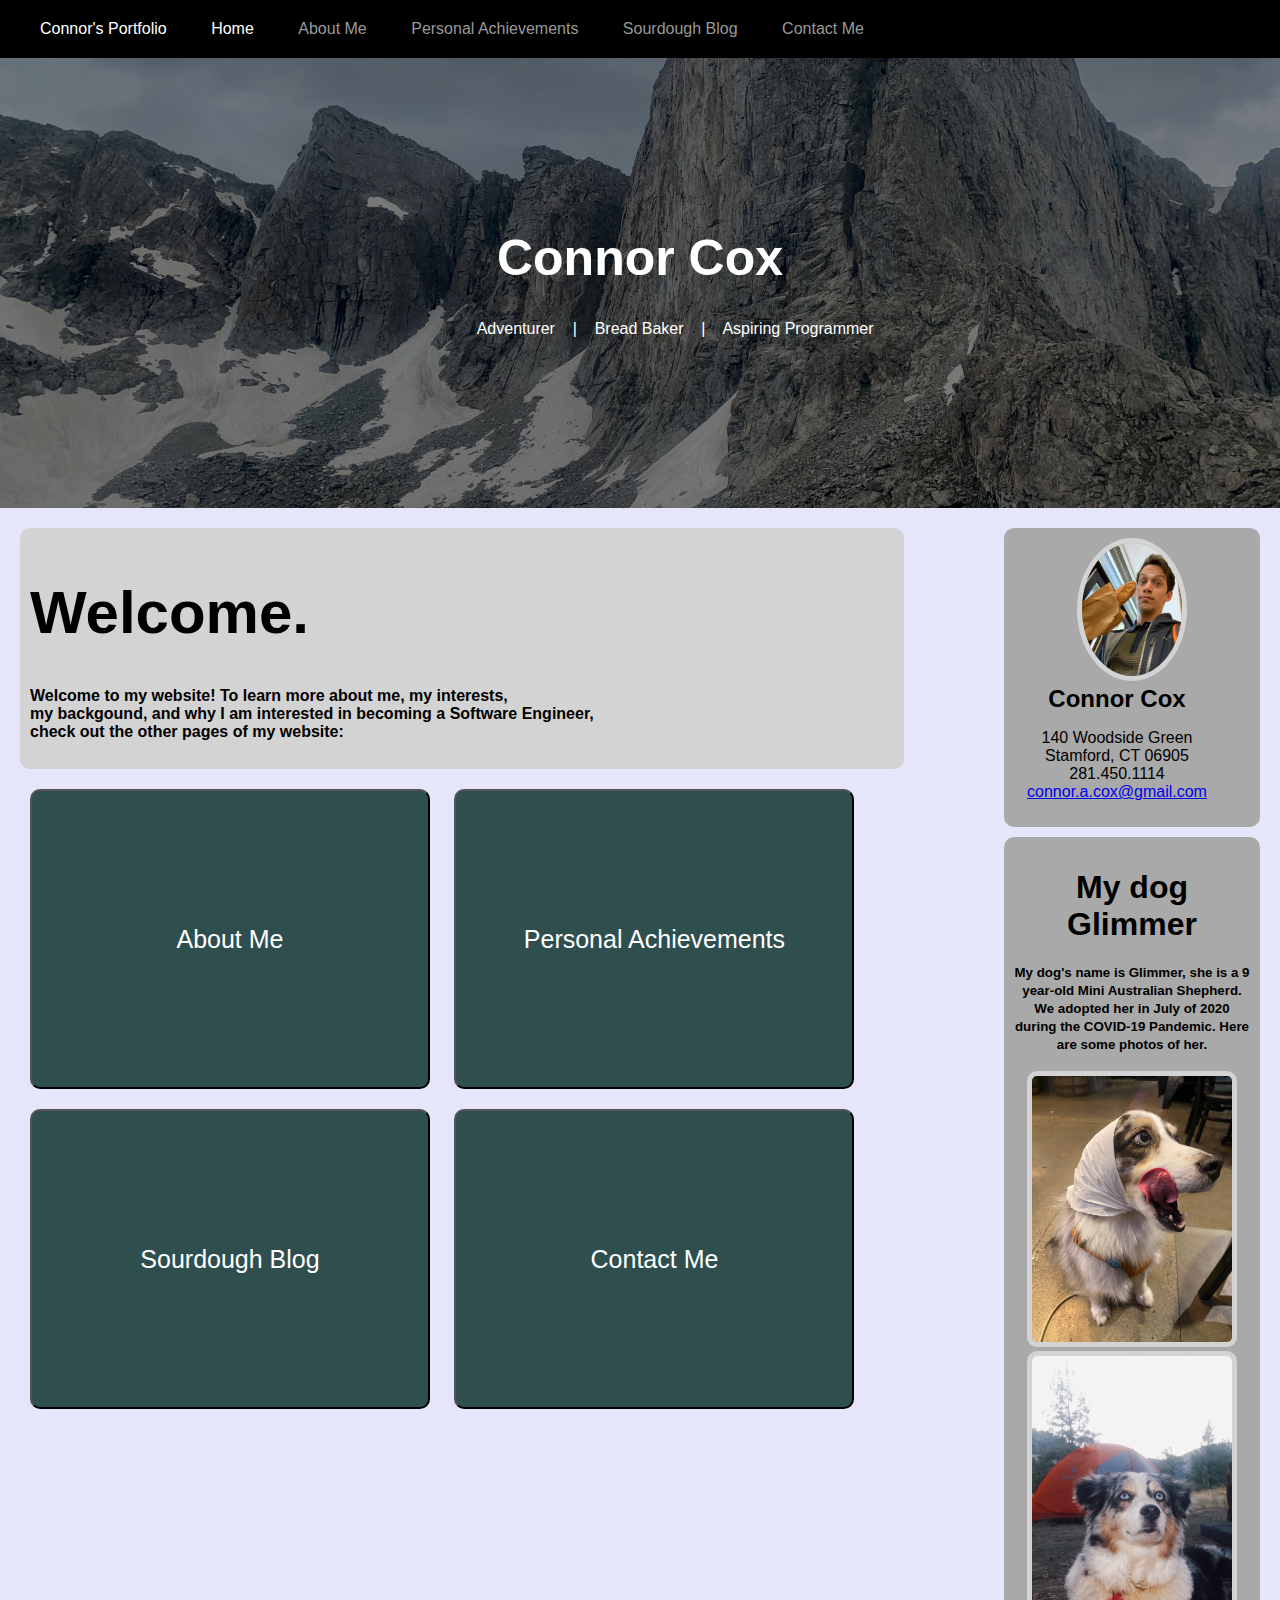
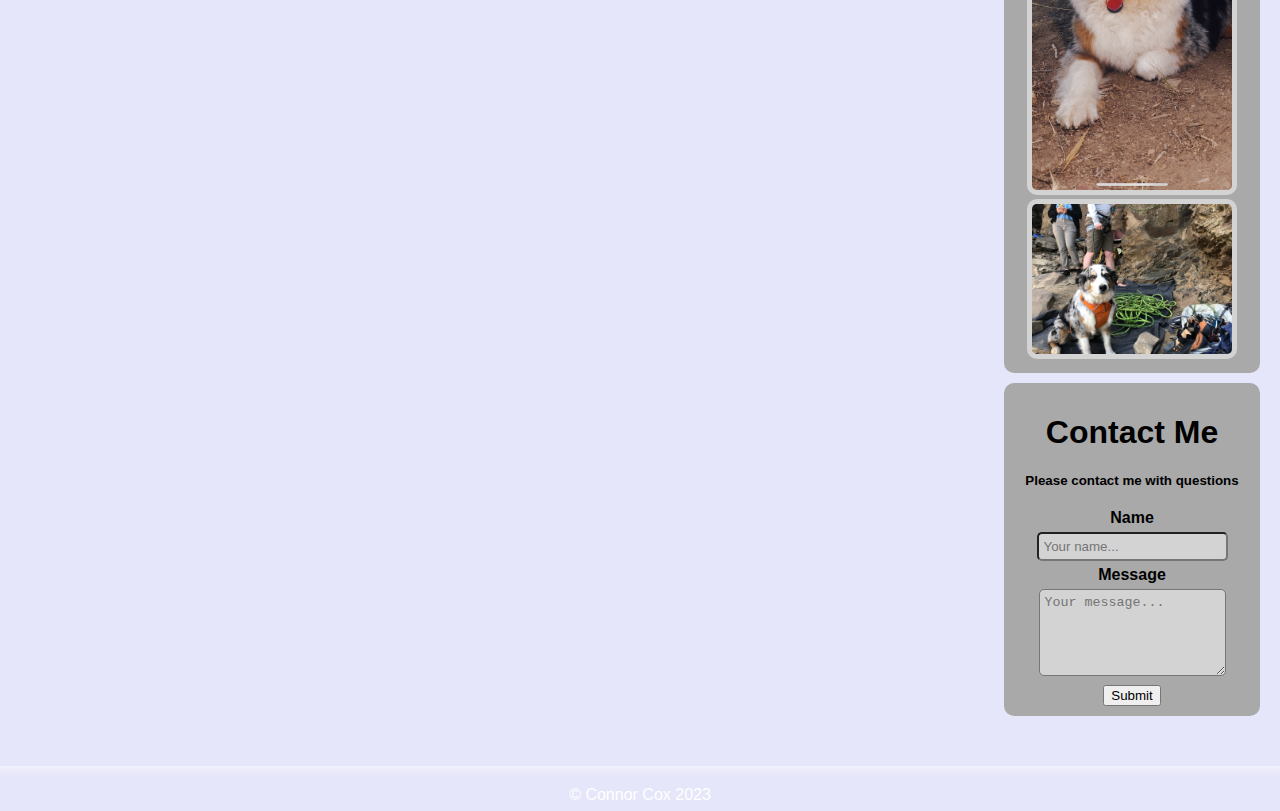
<file: index.html>
<!DOCTYPE html>
<html lang="en"> 
<head>
    <meta charset="UTF-8">
    <meta http-equiv="X-UA-Compatible" content="IE=edge">
    <meta name="viewport" content="width=device-width, initial-scale=1.0">
    <title>My Portfolio</title>
    <link rel="stylesheet" href="css/main.css">
</head>
<body>
    <nav>
        <ul>
            <li>Connor's Portfolio</li>
            <li><a href="index.html", style="color:white;">Home</a></li>
            <li><a href="about_me.html">About Me</a></li>
            <li><a href="personal_achievements.html">Personal Achievements</a></li>
            <li><a href="sourdough.html">Sourdough Blog</a></li>
            <li><a href="contact_me.html">Contact Me</a></li>
        </ul>
    </nav>
    <div class="hero-image">
        <div class="hero-text">
            <h1 style="font-size:50px;">Connor Cox</h1>
            <pre style="font-family:Arial, Helvetica, sans-serif;">
                Adventurer    |    Bread Baker    |    Aspiring Programmer
            </pre>
        </div>
    </div>
    <main>
        <div id="main">
            <article class="main-articles">
                <h1 style="font-size:60px;">Welcome.</h1>
                <strong>Welcome to my website! To learn more about me, my interests, <br>
                    my backgound, and why I am interested in becoming a Software Engineer,<br> 
                    check out the other pages of my website:</strong><br><br>
            </article>
            <article class="main_page_nav">
                <button onclick="document.location='about_me.html'">About Me</button>
                <button onclick="document.location='personal_achievements.html'">Personal Achievements</button><br>
                <button onclick="document.location='sourdough.html'">Sourdough Blog</button>
                <button onclick="document.location='contact_me.html'">Contact Me</button>
            </article>
        </div>
        <div id="side">
            <article class="side-articles" id="profile">
                <img id="profile-image" src="images/me.jpeg">
                <div id="profile-details">
                    <h2>Connor Cox</h2>
                    <ul>
                        <li>140 Woodside Green</li>
                        <li>Stamford, CT 06905</li>
                        <li>281.450.1114</li>
                        <li><a href="mailto:connor.a.cox@gmail.com">connor.a.cox@gmail.com</a></li>
                    </ul>
                </div>
            </article>
            <article class="side-articles">
                <h1>My dog Glimmer</h1>
                <strong><small>
                    My dog's name is Glimmer, she is a 9 year-old Mini Australian Shepherd.
                    We adopted her in July of 2020 during the COVID-19 Pandemic.
                    Here are some photos of her.
                </small></strong><br><br>
                <img id="glimmer-image" src="images/glimmer1.jpeg"><br>
                <img id="glimmer-image" src="images/glimmer2.jpeg"><br>
                <img id="glimmer-image" src="images/glimmer3.jpeg"><br>
            </article>
            <article class="side-articles">
                <h1>Contact Me</h1>
                <strong><small>Please contact me with questions</small></strong>
                <br>
                <form action="mailto:connor.a.cox@gmail.com" method="POST">
                    <label for="name"><strong>Name</strong></label>
                    <br>
                    <input type="text" id="name" placeholder="Your name...">
                    <br>
                    <label for="body"><strong>Message</strong></label>
                    <br>
                    <textarea id="body" placeholder="Your message..." rows="5"></textarea>
                    <br>
                    <button type="submit">Submit</button>
                </form>
            </article>
        </div>
    </main>
    <footer>
        <hr>
        <div>
            &copy Connor Cox 2023
        </div>
    </footer>
</body>
</html>
</file>
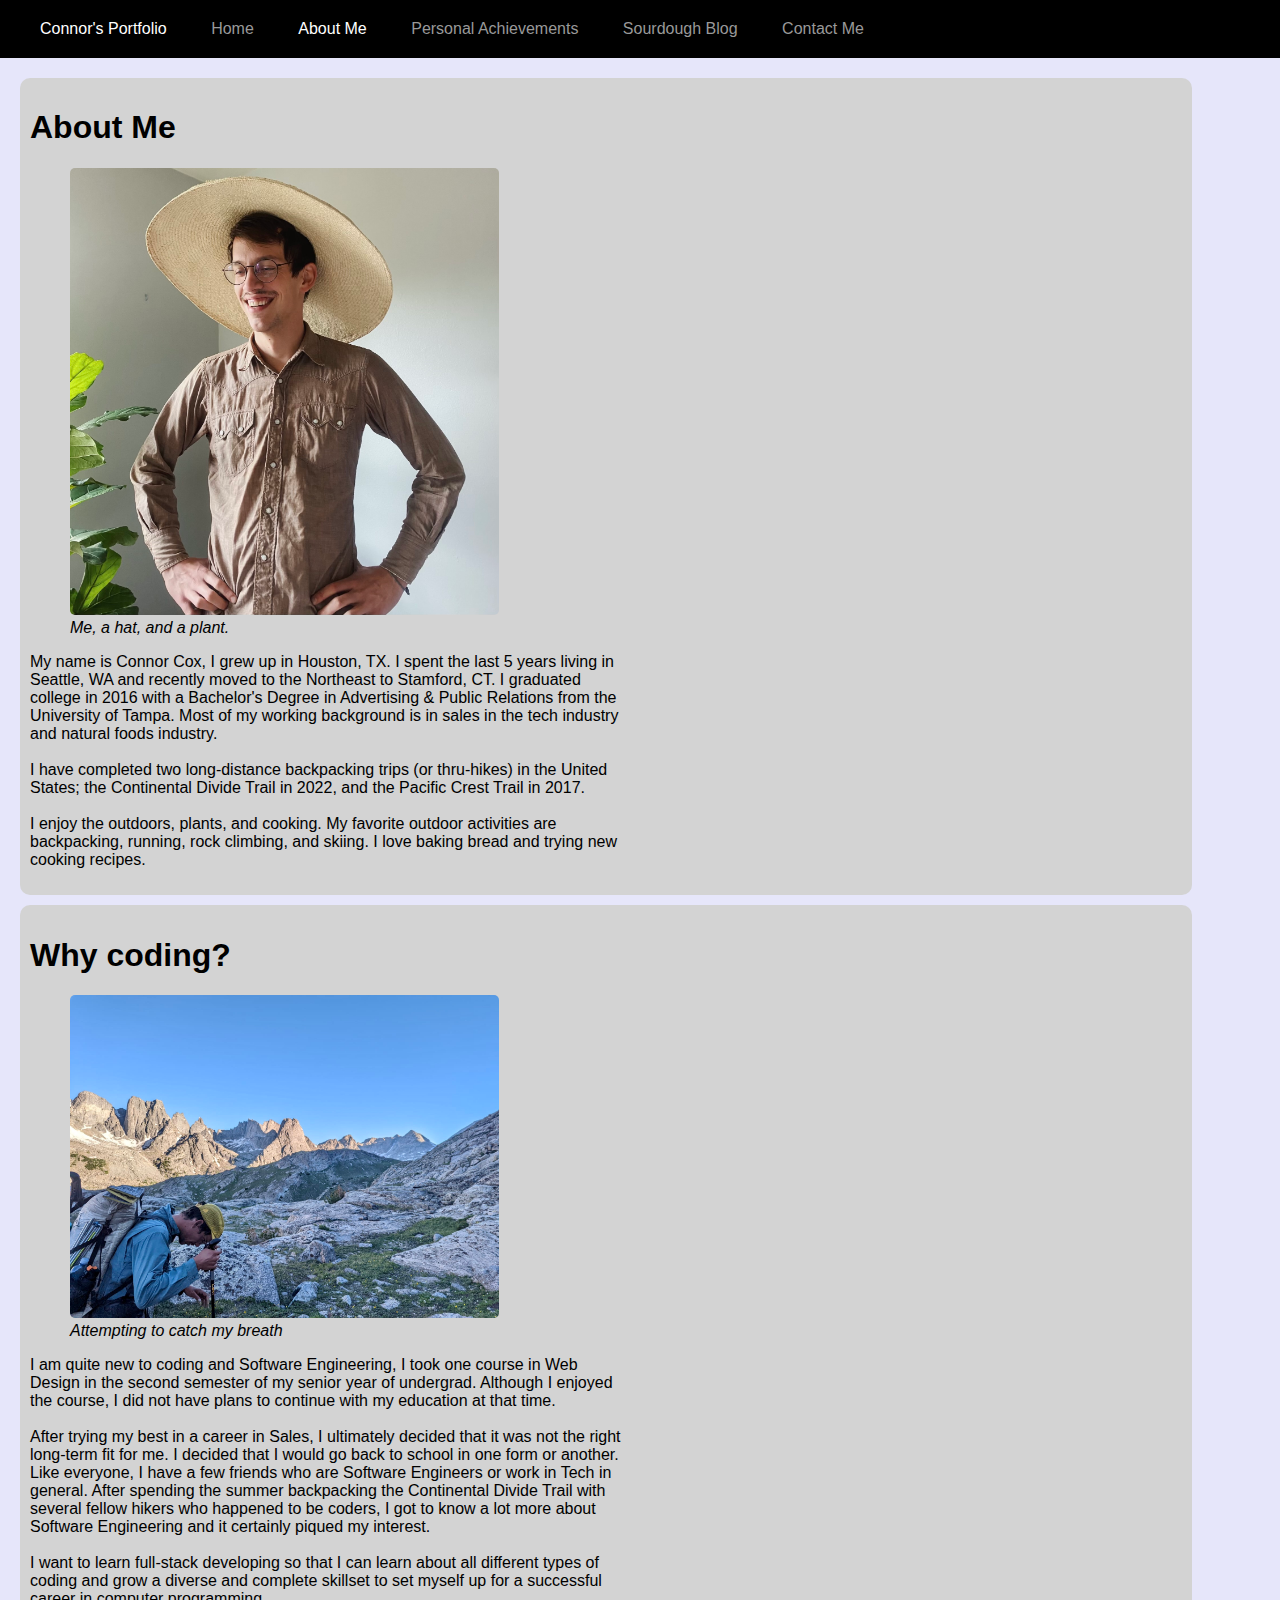
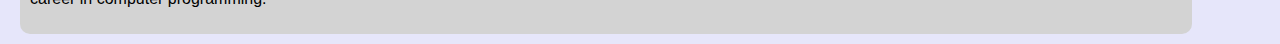
<file: about_me.html>
<!DOCTYPE html>
<html lang="en">
<head>
    <meta charset="UTF-8">
    <meta http-equiv="X-UA-Compatible" content="IE=edge">
    <meta name="viewport" content="width=device-width, initial-scale=1.0">
    <title>Document</title>
    <link rel="stylesheet" href="css/main.css">
</head>
<body>
    <nav>
        <ul>
            <li>Connor's Portfolio</li>
            <li><a href="index.html">Home</a></li>
            <li><a href="about_me.html", style="color:white;">About Me</a></li>
            <li><a href="personal_achievements.html">Personal Achievements</a></li>
            <li><a href="sourdough.html">Sourdough Blog</a></li>
            <li><a href="contact_me.html">Contact Me</a></li>
        </ul>
    </nav>
    <main>
        <div id="main", style="width:100%;">
            <article class="main-articles">
                <h1>About Me</h1>
                <figure>
                    <img src="images/me2.jpeg", style="width:40%">
                    <figcaption><em>Me, a hat, and a plant.</em></figcaption>
                </figure>
                <p>My name is Connor Cox, I grew up in Houston, TX. I spent the last 
                    5 years living in Seattle, WA and recently moved to the Northeast
                    to Stamford, CT. I graduated college in 2016 with a Bachelor's 
                    Degree in Advertising & Public Relations from the University of
                    Tampa. Most of my working background is in sales in the tech industry
                    and natural foods industry.<br><br>
                    I have completed two long-distance backpacking trips (or thru-hikes) in 
                    the United States; the Continental Divide Trail in 2022, and the Pacific 
                    Crest Trail in 2017.<br><br>
                    I enjoy the outdoors, plants, and cooking. My favorite outdoor activities
                    are backpacking, running, rock climbing, and skiing. I love baking bread 
                    and trying new cooking recipes. 
                </p>
            </article>
            <article class="main-articles">
                <h1>Why coding?</h1>
                <figure>
                    <img src="images/me3.jpg" style="width:40%">
                    <figcaption><em>Attempting to catch my breath</em></figcaption>
                </figure>
                <p>
                    I am quite new to coding and Software Engineering, I took one course 
                    in Web Design in the second semester of my senior year of undergrad.
                    Although I enjoyed the course, I did not have plans to continue with 
                    my education at that time. <br><br>
                    After trying my best in a career in Sales, 
                    I ultimately decided that it was not the right long-term fit for me.
                    I decided that I would go back to school in one form or another. Like
                    everyone, I have a few friends who are Software Engineers or work in 
                    Tech in general. After spending the summer backpacking the Continental 
                    Divide Trail with several fellow hikers who happened to be coders, 
                    I got to know a lot more about Software Engineering and it certainly piqued 
                    my interest. <br><br>
                    I want to learn full-stack developing so that I can learn about all 
                    different types of coding and grow a diverse and complete skillset to 
                    set myself up for a successful career in computer programming. 
                </p>
            </article>
        </div>

    <footer>
        <hr>
        <div>
            &copy Connor Cox 2023
        </div>
    </footer>
</body>
</html>
</file>
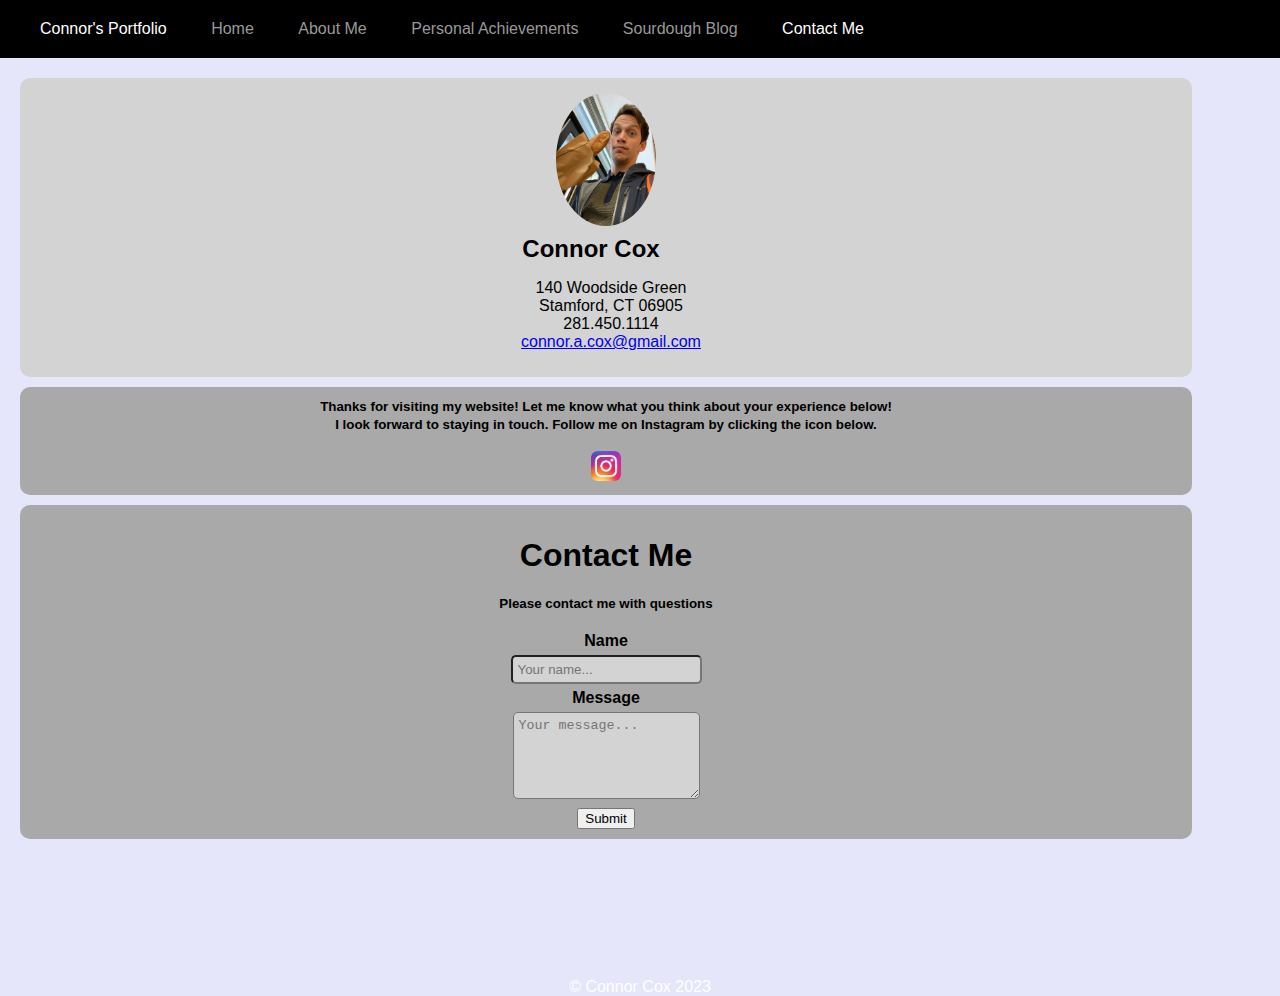
<file: contact_me.html>
<!DOCTYPE html>
<html lang="en">
<head>
    <meta charset="UTF-8">
    <meta http-equiv="X-UA-Compatible" content="IE=edge">
    <meta name="viewport" content="width=device-width, initial-scale=1.0">
    <title>Contact Me</title>
    <link rel="stylesheet" href="css/main.css">
</head>
<body>
    <nav>
        <ul>
            <li>Connor's Portfolio</li>
            <li><a href="index.html">Home</a></li>
            <li><a href="about_me.html">About Me</a></li>
            <li><a href="personal_achievements.html">Personal Achievements</a></li>
            <li><a href="sourdough.html">Sourdough Blog</a></li>
            <li><a href="contact_me.html", style="color:white;">Contact Me</a></li>
        </ul>
    </nav>
    <div id="main", style="width:100%;">
        <article class="main-articles" id="profile">
            <img id="profile-image" src="images/me.jpeg">
            <div id="profile-details">
                <h2>Connor Cox</h2>
                <ul>
                    <li style="list-style-type:none;">140 Woodside Green</li>
                    <li style="list-style-type:none;">Stamford, CT 06905</li>
                    <li style="list-style-type:none;">281.450.1114</li>
                    <li style="list-style-type:none;"><a href="mailto:connor.a.cox@gmail.com">connor.a.cox@gmail.com</a></li>
                </ul>
            </div>
        </article>
        <article class="side-articles", style="width:90%;">
            <strong><small>Thanks for visiting my website! Let me know what you think 
                            about your experience below!<br>
                            I look forward to staying in touch. Follow me on Instagram 
                            by clicking the icon below.                        
            </small></strong>
            <br><br>
            <a href="https://www.instagram.com/notconnorcox" target="_blank"><img id="instagram_logo" 
                src="images/instagram_logo.png", style="height:30px;width:30px;"></a>
        </article>
        <article class="side-articles", style="width:90%;">
            <h1>Contact Me</h1>
            <strong><small>Please contact me with questions</small></strong>
            <br>
            <form action="mailto:connor.a.cox@gmail.com" method="POST">
                <label for="name"><strong>Name</strong></label>
                <br>
                <input type="text" id="name" placeholder="Your name...">
                <br>
                <label for="body"><strong>Message</strong></label>
                <br>
                <textarea id="body" placeholder="Your message..." rows="5"></textarea>
                <br>
                <button type="submit">Submit</button>
            </form>
        </article>
    </div>
    <footer>
        <hr>
        <div>
            &copy Connor Cox 2023
        </div>
    </footer>
</body>
</html>
</file>
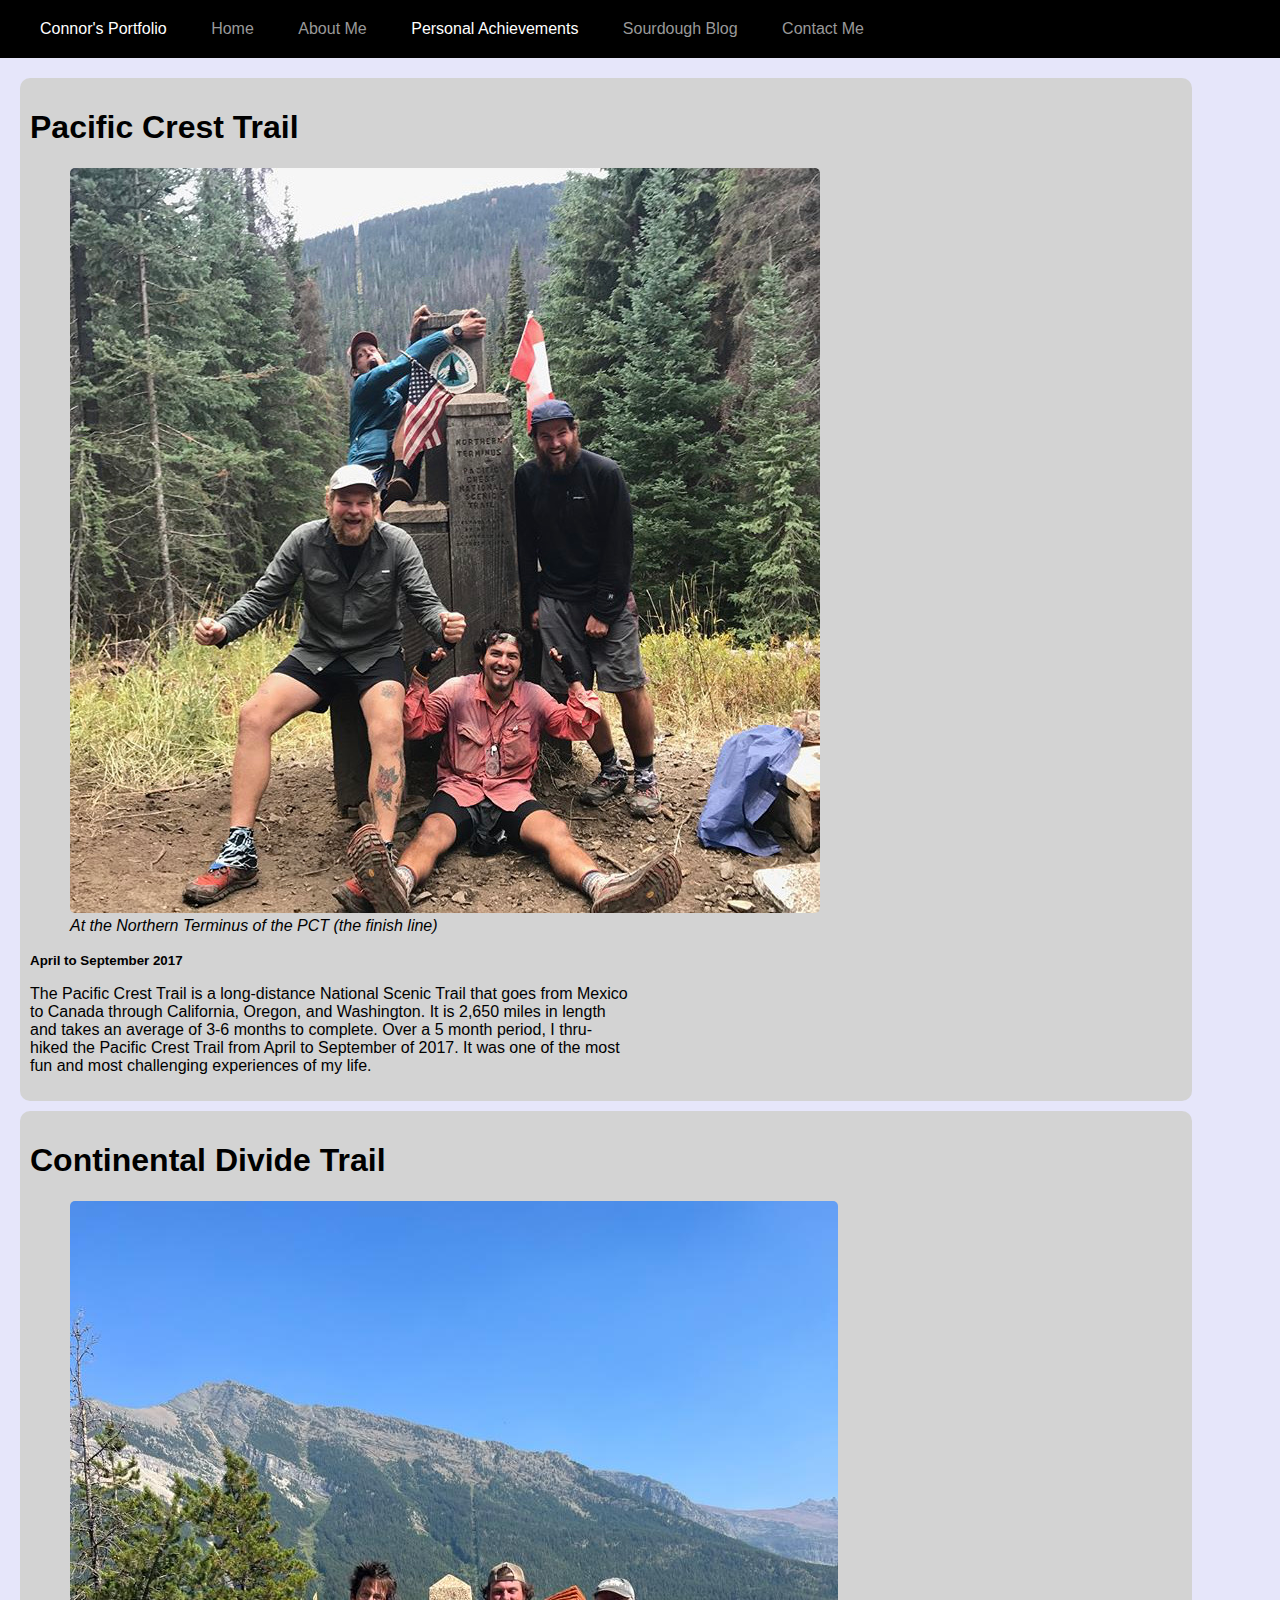
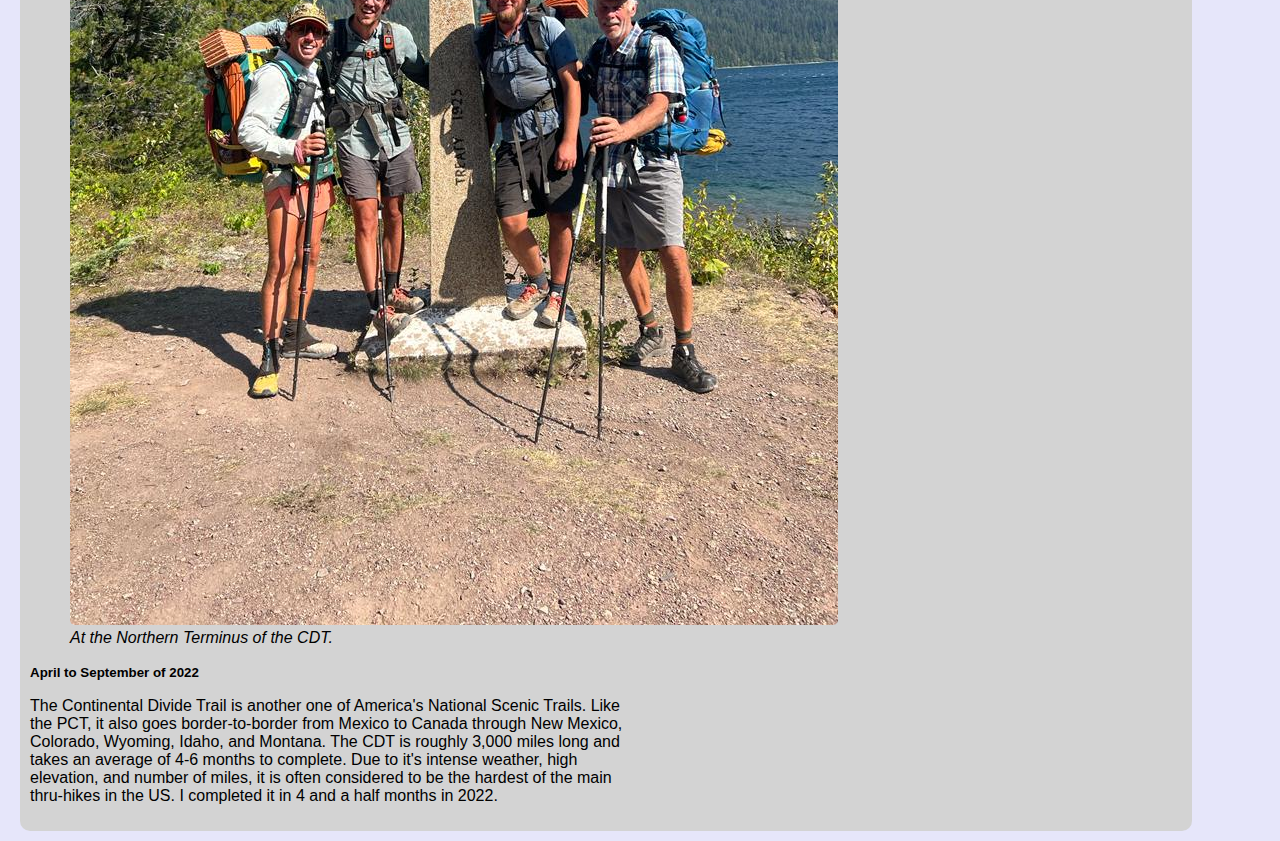
<file: personal_achievements.html>
<!DOCTYPE html>
<html lang="en">
<head>
    <meta charset="UTF-8">
    <meta http-equiv="X-UA-Compatible" content="IE=edge">
    <meta name="viewport" content="width=device-width, initial-scale=1.0">
    <title>Personal Achievements</title>
    <link rel="stylesheet" href="css/main.css">
</head>
<body>
    <nav>
        <ul>
            <li>Connor's Portfolio</li>
            <li><a href="index.html">Home</a></li>
            <li><a href="about_me.html">About Me</a></li>
            <li><a href="personal_achievements.html", style="color:white;">Personal Achievements</a></li>
            <li><a href="sourdough.html">Sourdough Blog</a></li>
            <li><a href="contact_me.html">Contact Me</a></li>
        </ul>
    </nav>
    <main>
        <div id="main", style="width:100%;">
            <article class="main-articles">
                <h1>Pacific Crest Trail</h1>
                <figure>
                    <img src="images/pct_finish.jpeg">
                    <figcaption><em>At the Northern Terminus of the PCT (the finish line)</em></figcaption>
                </figure>
                <strong><small>April to September 2017</small></strong>
                <p>
                    The Pacific Crest Trail is a long-distance National Scenic Trail that goes from Mexico 
                    to Canada through California, Oregon, and Washington. It is 2,650 miles in length and 
                    takes an average of 3-6 months to complete. Over a 5 month period, I thru-hiked the 
                    Pacific Crest Trail from April to September of 2017. It was one of the most fun 
                    and most challenging experiences of my life.
                </p>
            </article>
            <article class="main-articles">
                <h1>Continental Divide Trail</h1>
                <figure>
                    <img src="images/cdt_finish.jpg">
                    <figcaption><em>At the Northern Terminus of the CDT.</em></figcaption>
                </figure>
                <strong><small>April to September of 2022</small></strong>
                <p>
                    The Continental Divide Trail is another one of America's National Scenic Trails. 
                    Like the PCT, it also goes border-to-border from Mexico to Canada through 
                    New Mexico, Colorado, Wyoming, Idaho, and Montana. The CDT is roughly 3,000 miles 
                    long and takes an average of 4-6 months to complete. Due to it's intense weather,
                    high elevation, and number of miles, it is often considered to be the hardest of 
                    the main thru-hikes in the US. I completed it in 4 and a half months in 2022.
                </p>
            </article>
        </div>
    <footer>
        <hr>
        <div>
            &copy Connor Cox 2023
        </div>
    </footer>
</body>
</html>
</file>
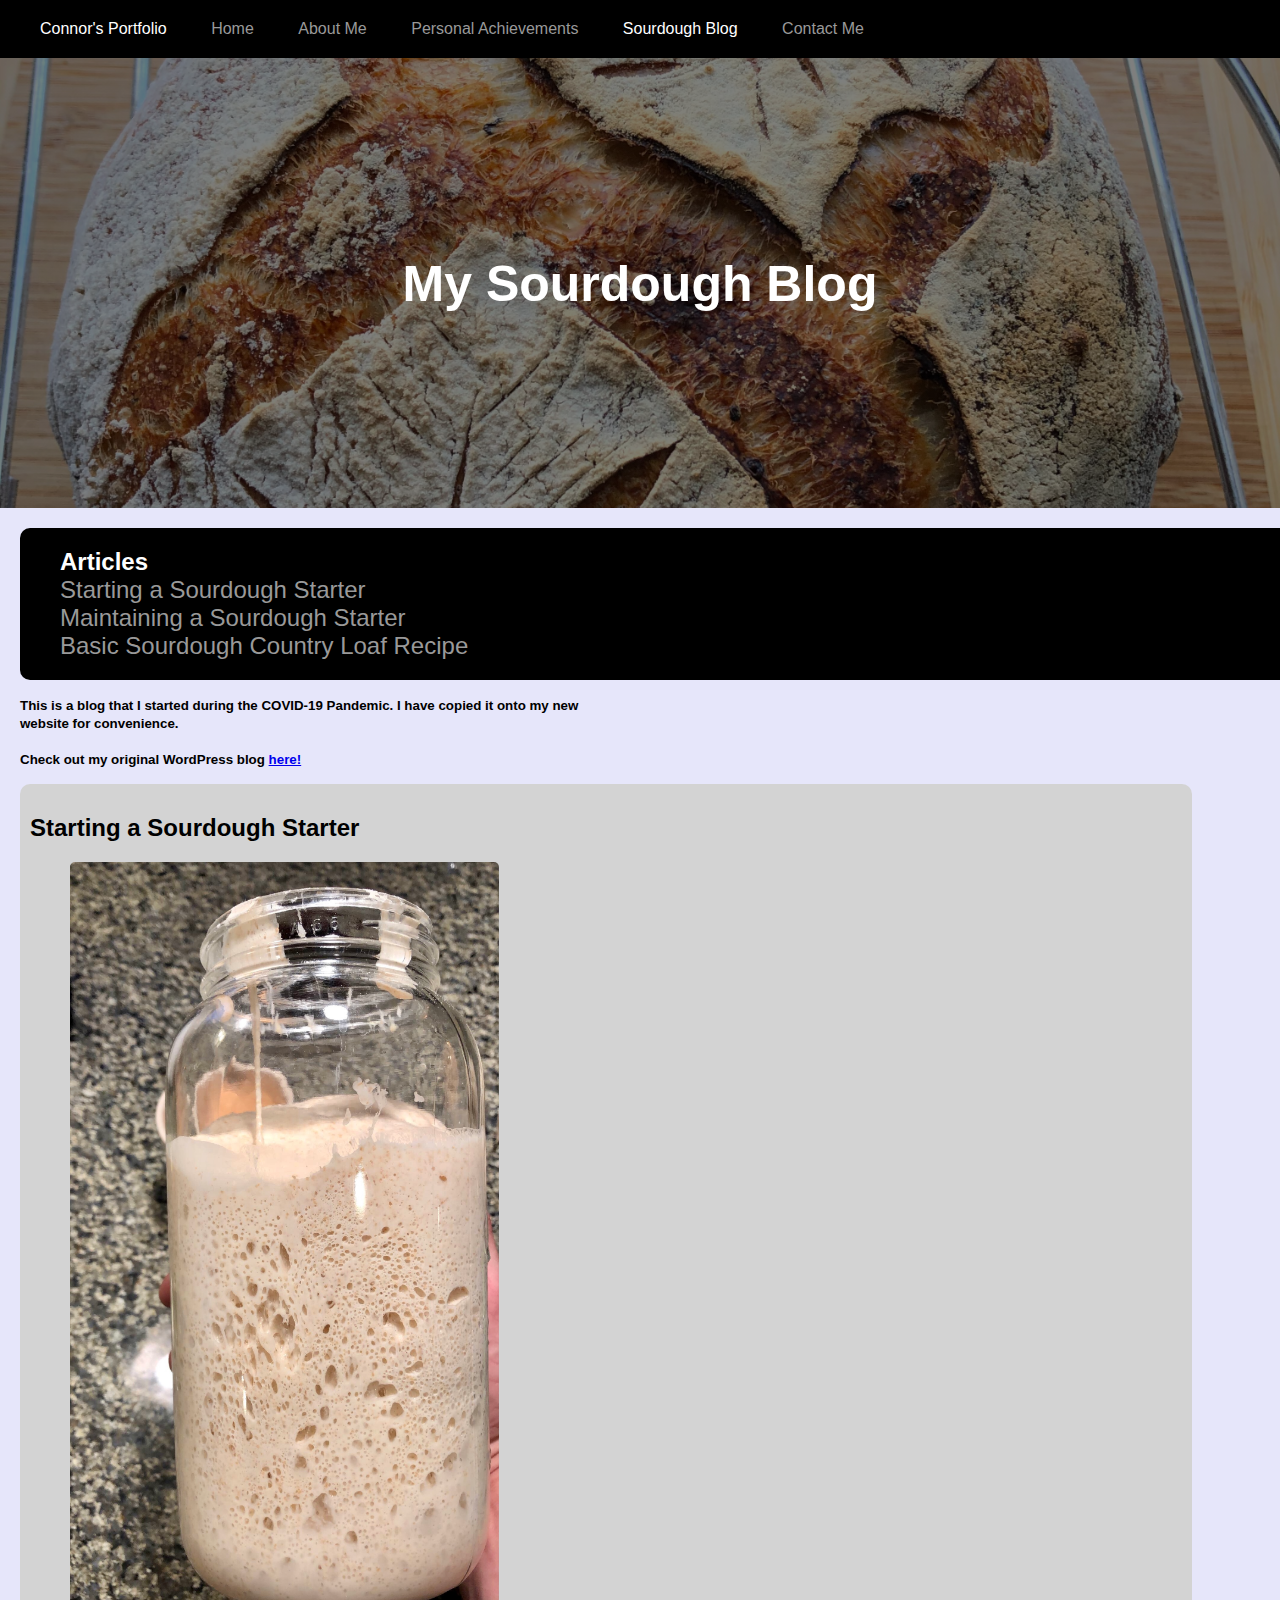
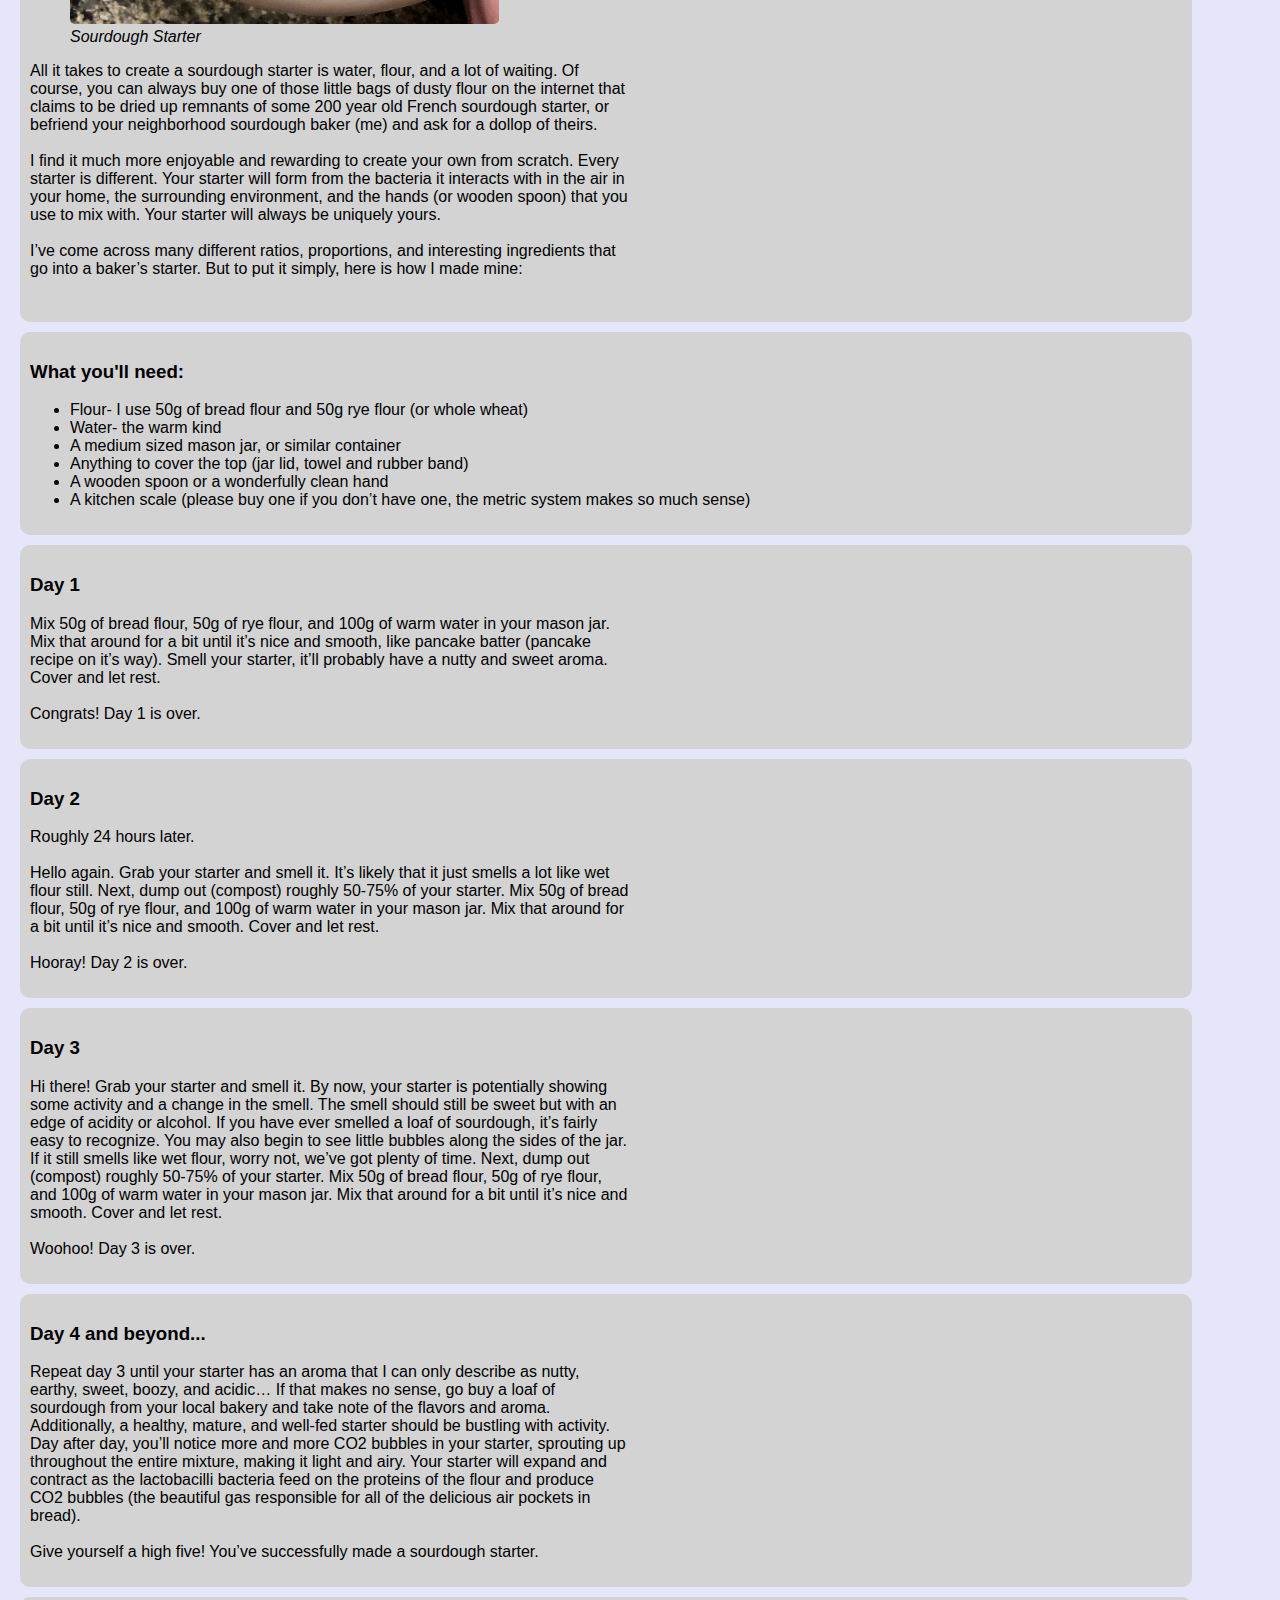
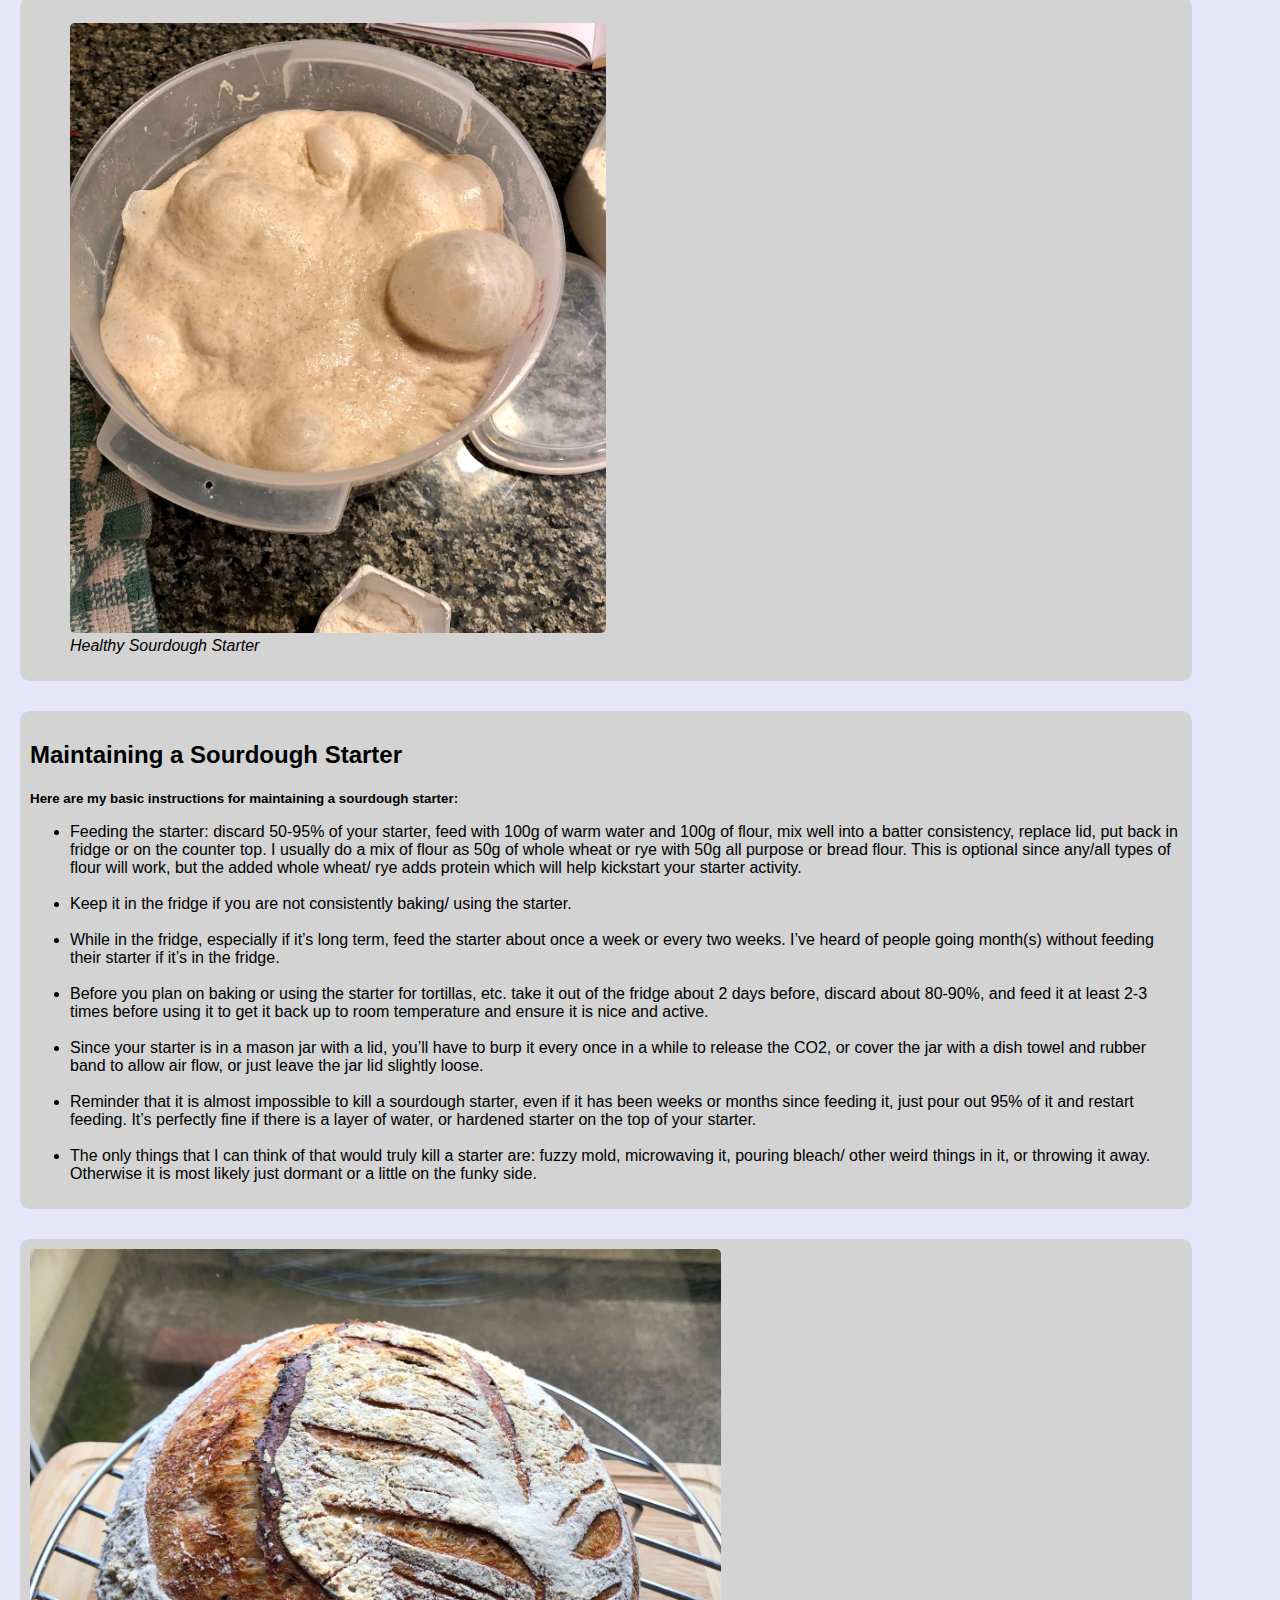
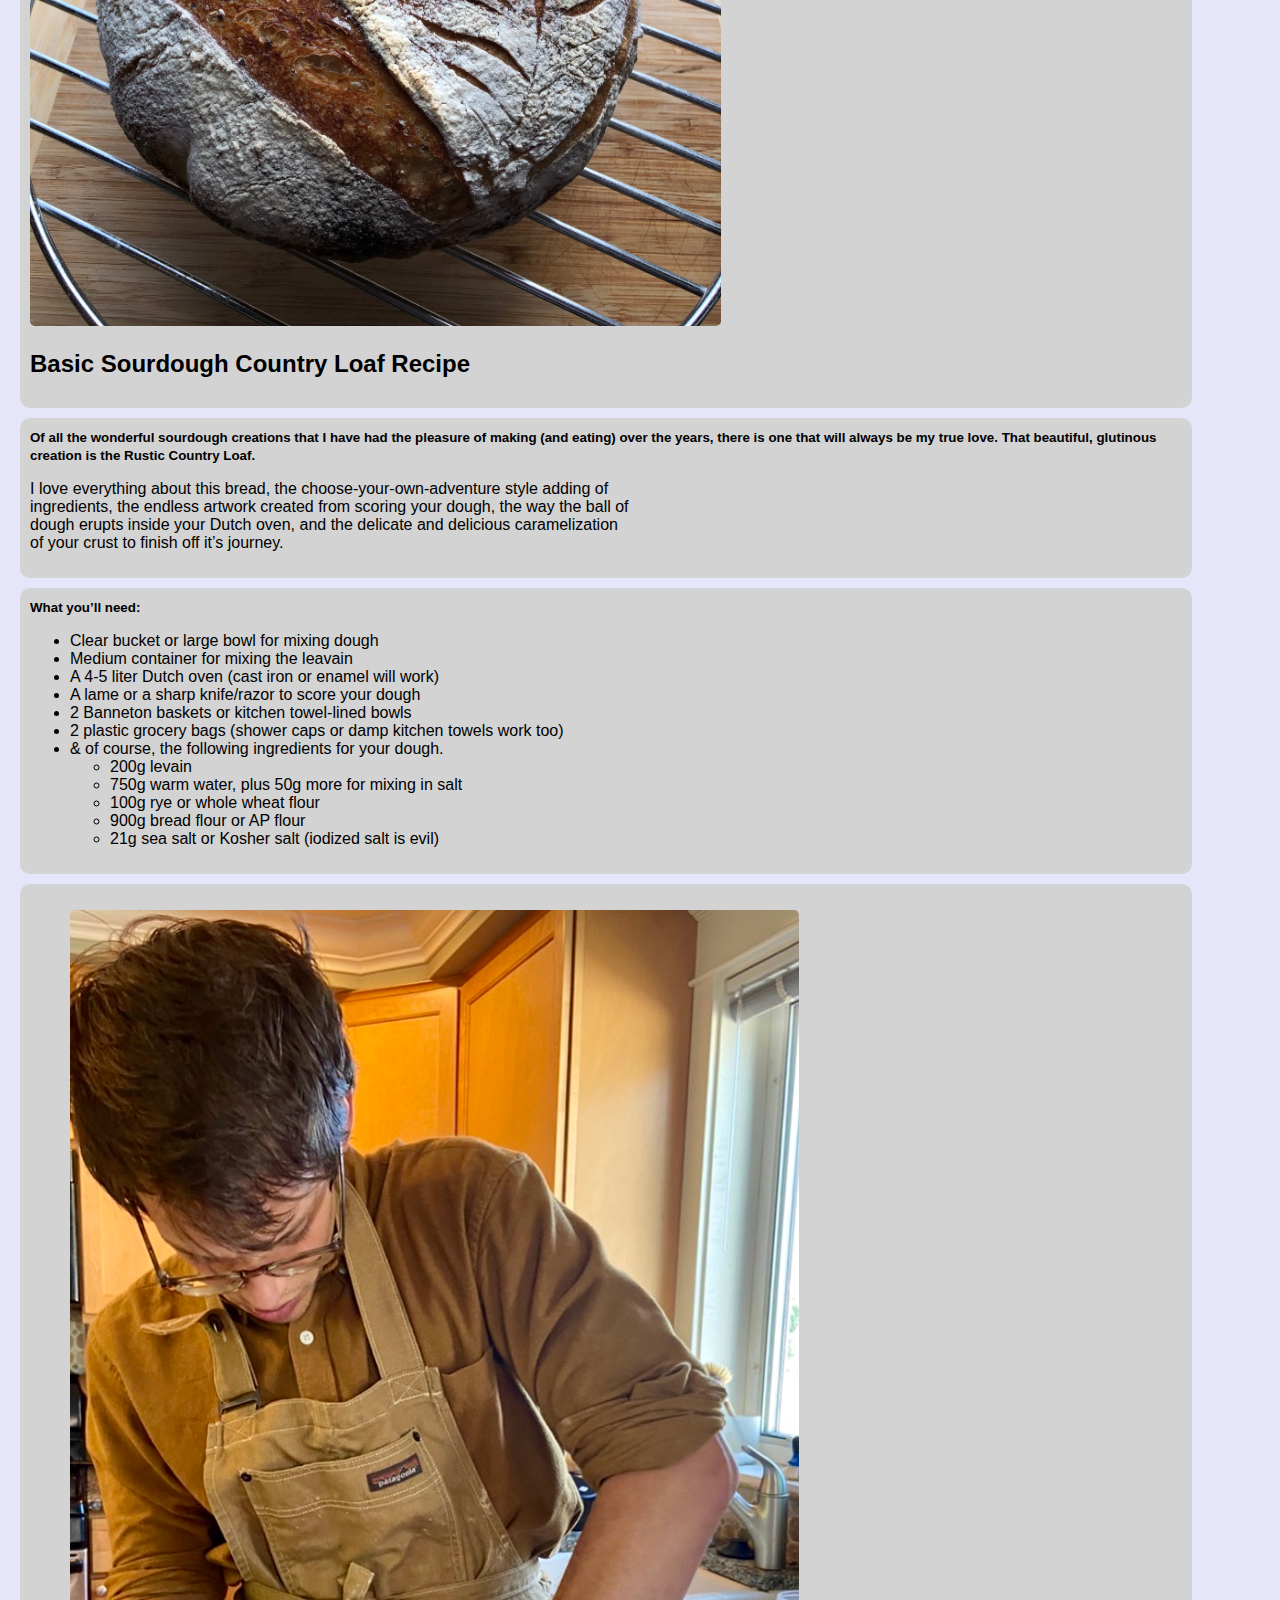
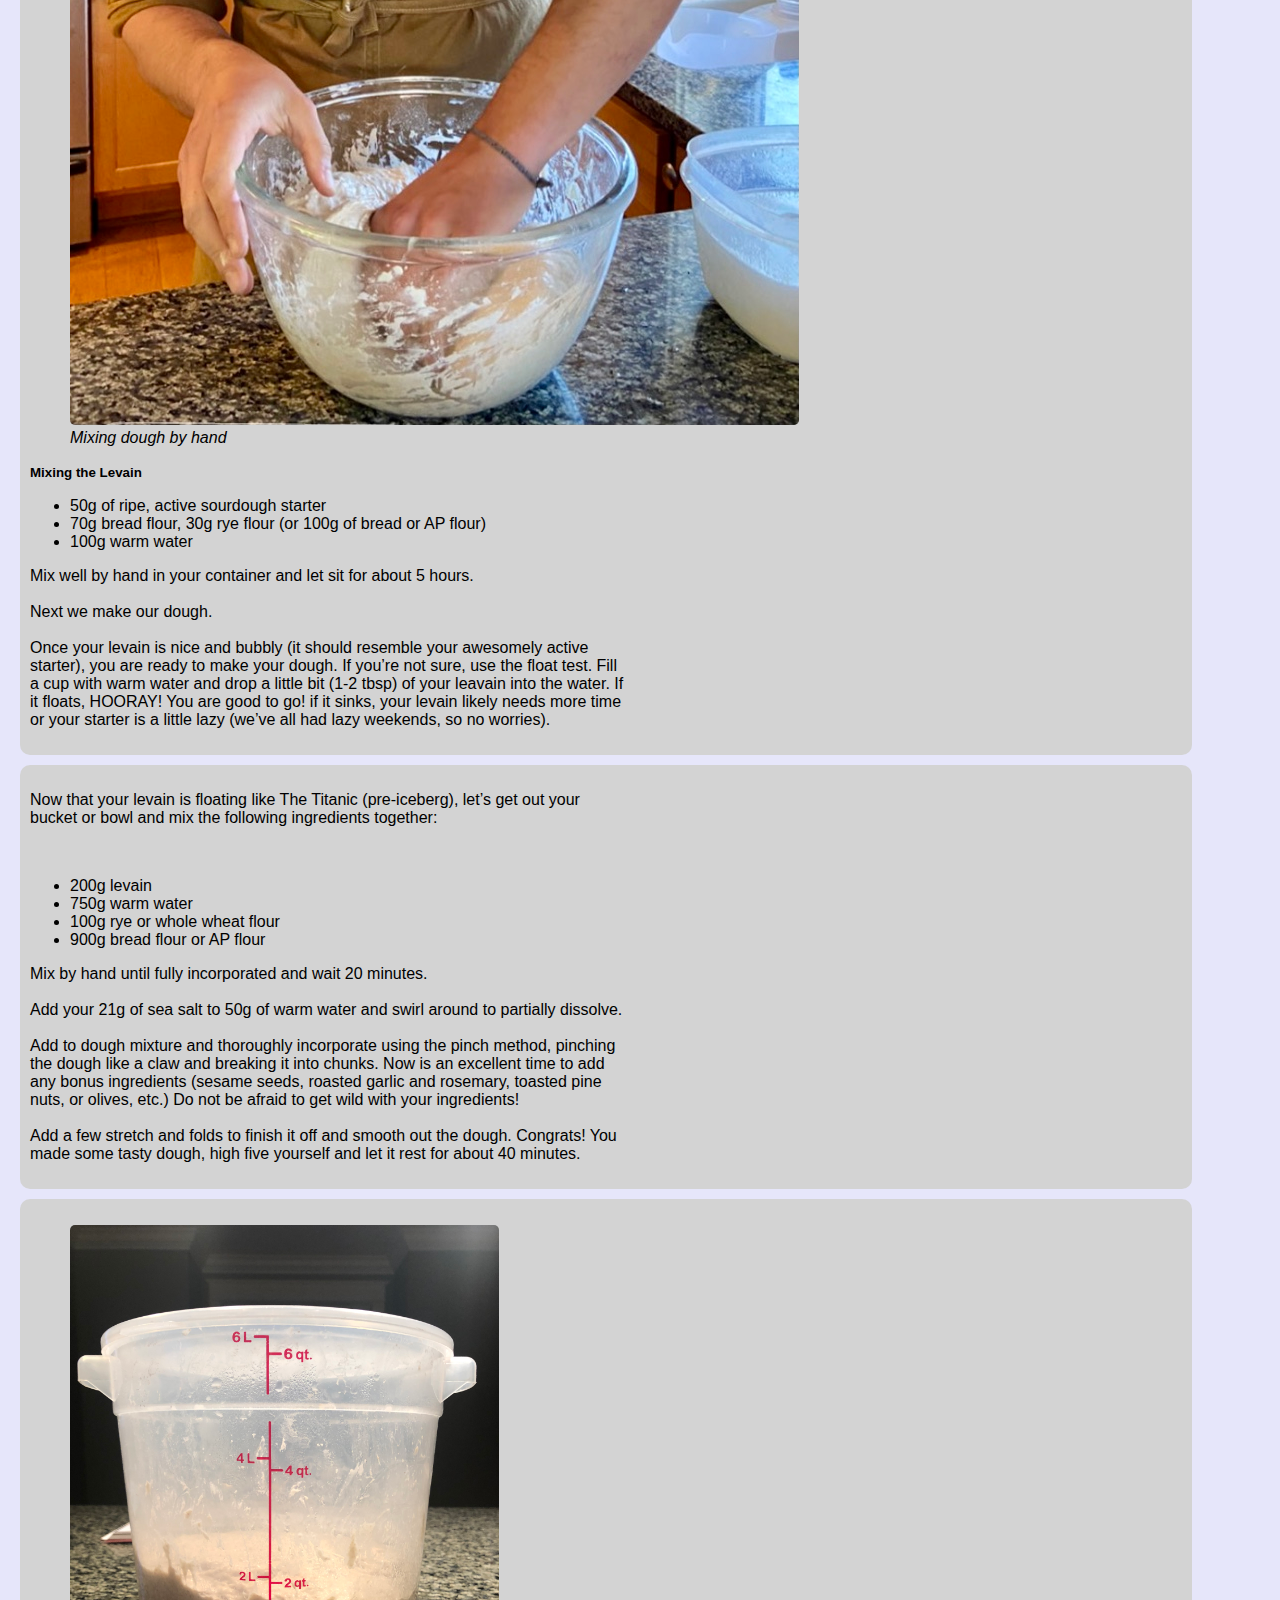
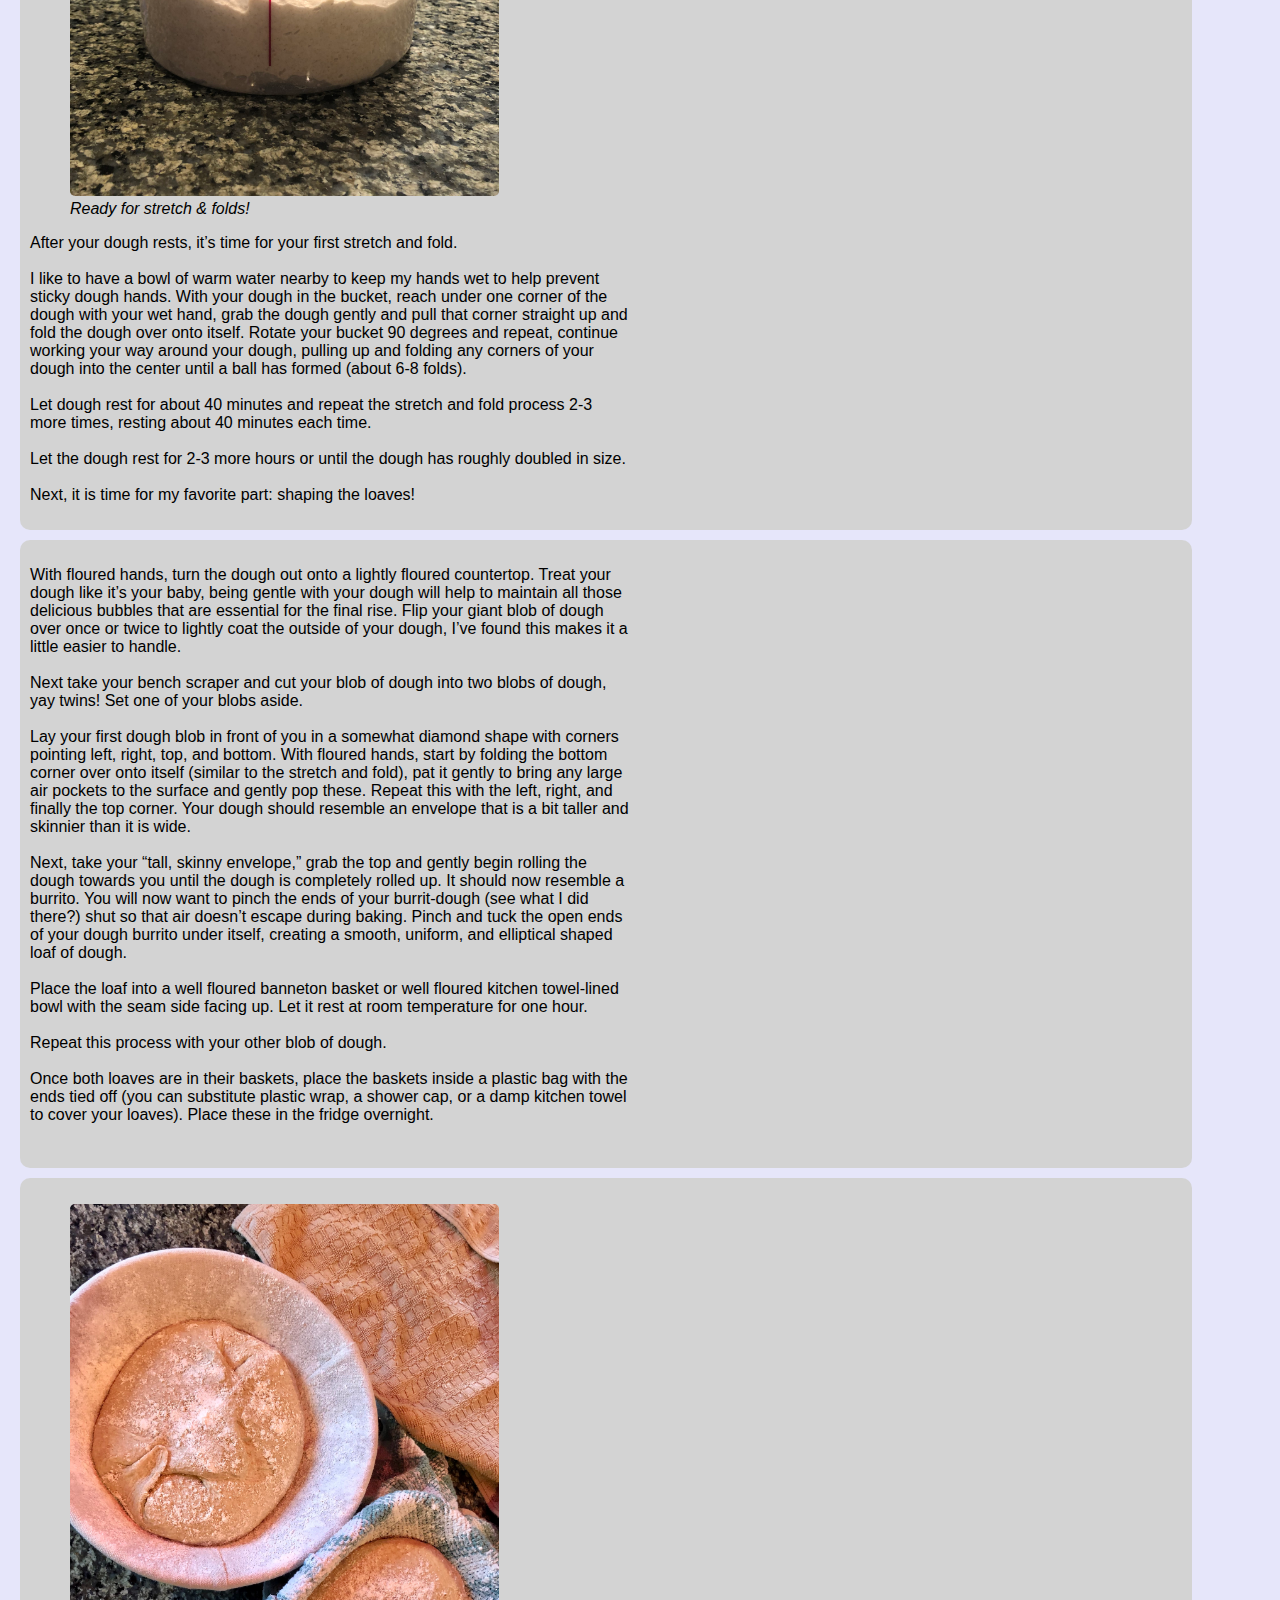
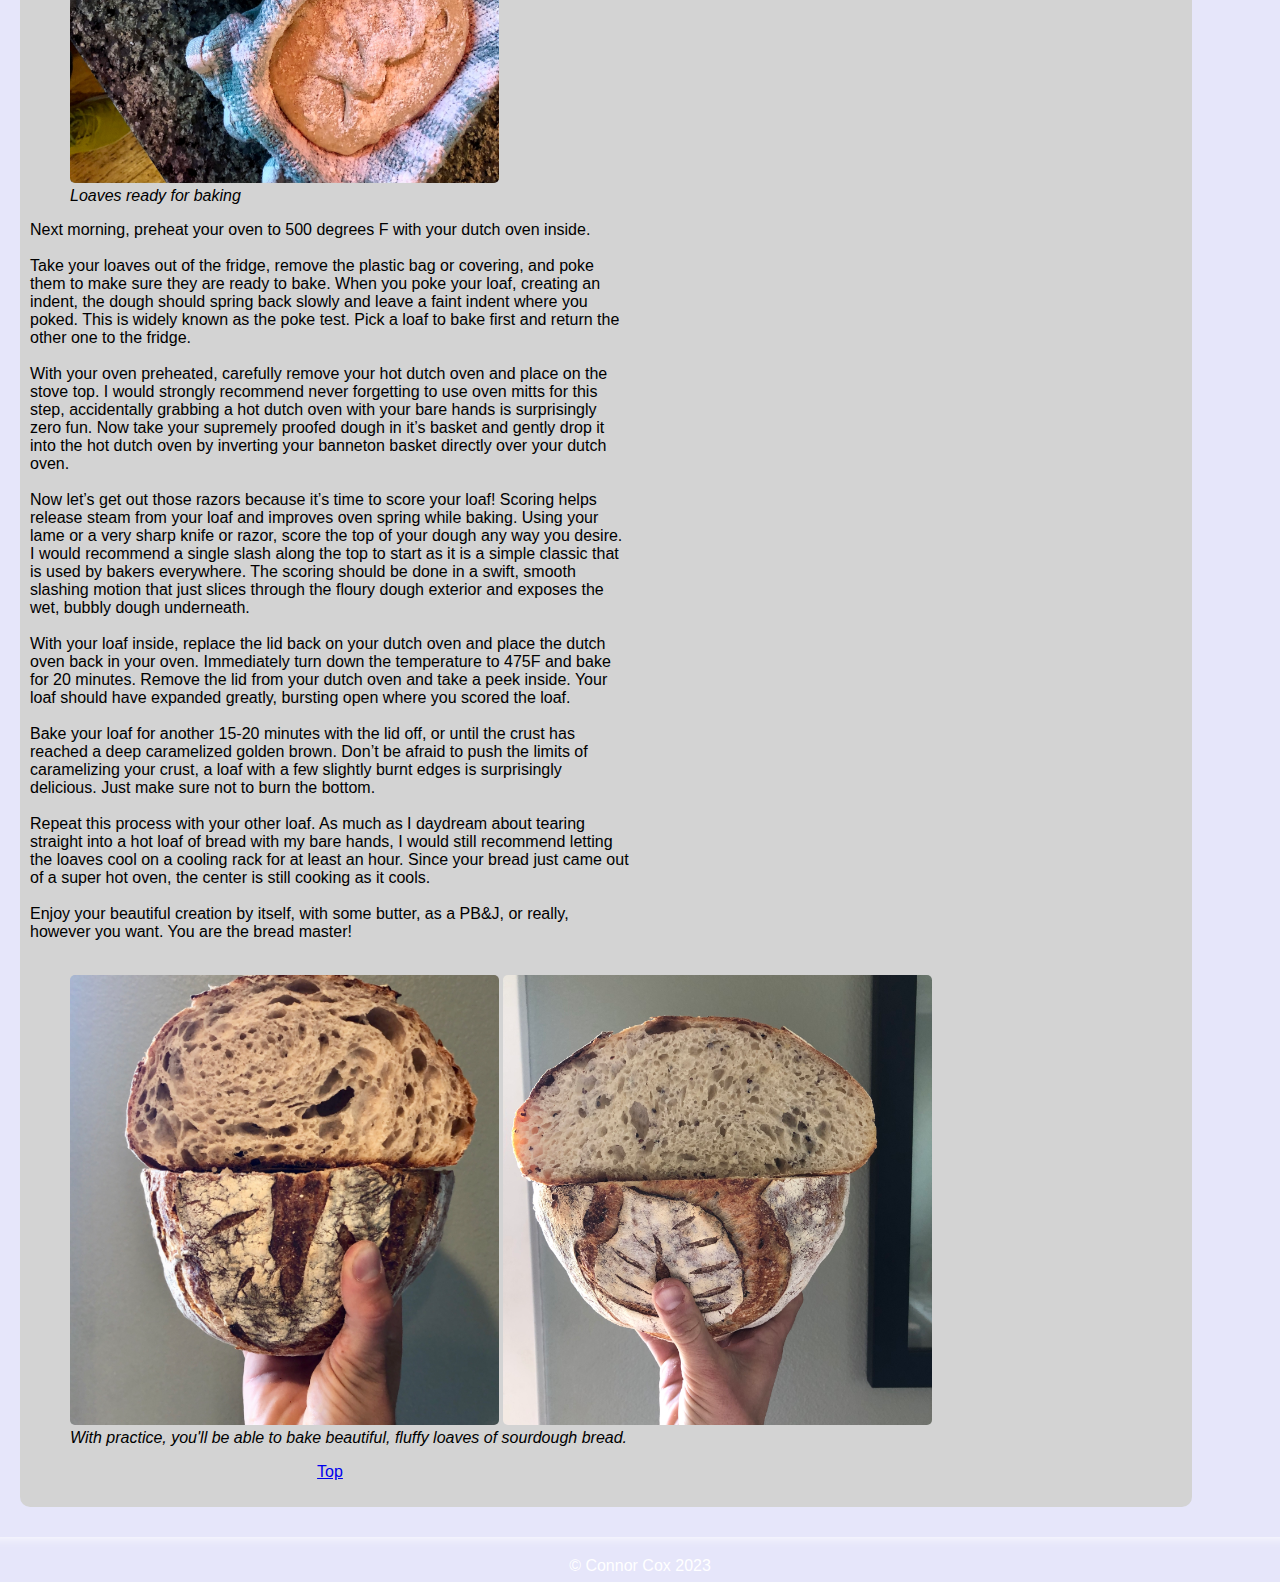
<file: sourdough.html>
<!DOCTYPE html>
<html lang="en">
<head>
    <meta charset="UTF-8">
    <meta http-equiv="X-UA-Compatible" content="IE=edge">
    <meta name="viewport" content="width=device-width, initial-scale=1.0">
    <title>My Sourdough Blog</title>
    <link rel="stylesheet" href="css/main.css">
</head>
<body>
    <nav>
        <ul>
            <li>Connor's Portfolio</li>
            <li><a href="index.html">Home</a></li>
            <li><a href="about_me.html">About Me</a></li>
            <li><a href="personal_achievements.html">Personal Achievements</a></li>
            <li><a href="sourdough.html", style="color:white;">Sourdough Blog</a></li>
            <li><a href="contact_me.html">Contact Me</a></li>
        </ul>
    </nav>
    <div class="hero-image1">
        <div class="hero-text1">
            <h1 style="font-size:50px;", id="top">My Sourdough Blog</h1>
        </div>
    </div>
<main>
    <div id="main", style="width:100%;">
        <nav id="breadnav">
            <ul>
                <li><strong>Articles</strong></li><br>
                <li><a href="#starter">Starting a Sourdough Starter</a></li><br>
                <li><a href="#maintain">Maintaining a Sourdough Starter</a></li><br>
                <li><a href="#bread_recipe">Basic Sourdough Country Loaf Recipe</a></li><br>
            </ul>
        </nav>
            <p>
            <strong><small>
            This is a blog that I started during the COVID-19 Pandemic. I have copied it onto my new website for convenience.
            <br><br>
            Check out my original WordPress blog <a href="https://sourdoughconnor.wordpress.com/" target="_blank">here!</a>
            </small></strong>
            </p>
            <article class="main-articles">
             <h2 id="starting">Starting a Sourdough Starter</h2>
                <figure>
                    <img id="healthy starter" src="images/healthy_starter.jpg", style="width:40%;">
                     <figcaption><em>Sourdough Starter</em></figcaption>
                </figure>
             <p>All it takes to create a sourdough starter is water, flour, and a lot of waiting. Of course, you can always 
                 buy one of those little bags of dusty flour on the internet that claims to be dried up remnants of some 200 
                year old French sourdough starter, or befriend your neighborhood sourdough baker (me) and ask for a dollop 
                of theirs.
                <br>
                <br>
                I find it much more enjoyable and rewarding to create your own from scratch. Every starter is different. 
                Your starter will form from the bacteria it interacts with in the air in your home, the surrounding environment,
                and the hands (or wooden spoon) that you use to mix with. Your starter will always be uniquely yours.
                <br> 
                <br>
                I’ve come across many different ratios, proportions, and interesting ingredients that go into a baker’s starter.
                But to put it simply, here is how I made mine:
                <br>
                <br>
                </p>
            </article>
             <article class="main-articles">
             <h3>What you'll need:</h3>
            <ul>
                <li>Flour- I use 50g of bread flour and 50g rye flour (or whole wheat)</li>
                <li>Water- the warm kind</li>
                <li>A medium sized mason jar, or similar container</li>
                <li>Anything to cover the top (jar lid, towel and rubber band)</li>
                <li>A wooden spoon or a wonderfully clean hand</li>
                <li>A kitchen scale (please buy one if you don’t have one, the metric system makes so much sense)</li>
            </ul> 
        </article>
        <article class="main-articles">
                <h3>Day 1</h3>
                <p>Mix 50g of bread flour, 50g of rye flour, and 100g of warm water in your mason jar. 
                    Mix that around for a bit until it’s nice and smooth, like pancake batter 
                    (pancake recipe on it’s way). Smell your starter, it’ll probably have a nutty 
                    and sweet aroma. Cover and let rest.
                    <br>
                    <br>
                    Congrats! Day 1 is over. </p>
        </article>    
        <article class="main-articles">
                <h3>Day 2</h3>
                <p>Roughly 24 hours later.
                    <br><br>
                    Hello again. Grab your starter and smell it. It’s likely that it just smells a lot
                     like wet flour still. Next, dump out (compost) roughly 50-75% of your starter. 
                     Mix 50g of bread flour, 50g of rye flour, and 100g of warm water in your mason jar. 
                     Mix that around for a bit until it’s nice and smooth. Cover and let rest.
                    <br>
                    <br>
                    Hooray! Day 2 is over.</p>
        </article>
        <article class="main-articles">
                <h3>Day 3</h3>
                <p>Hi there! Grab your starter and smell it. By now, your starter is potentially
                    showing some activity and a change in the smell. The smell should still be sweet 
                    but with an edge of acidity or alcohol. If you have ever smelled a loaf of sourdough, 
                    it’s fairly easy to recognize. You may also begin to see little bubbles along 
                    the sides of the jar. If it still smells like wet flour, worry not, 
                    we’ve got plenty of time.  Next, dump out (compost) roughly 50-75% of your starter. 
                    Mix 50g of bread flour, 50g of rye flour, and 100g of warm water in your mason jar. 
                    Mix that around for a bit until it’s nice and smooth. Cover and let rest.
                    <br>
                    <br>
                    Woohoo! Day 3 is over.</p>
        </article>
        <article class="main-articles">
                <h3>Day 4 and beyond...</h3>
                <p>Repeat day 3 until your starter has an aroma that I can only describe as nutty,
                     earthy, sweet, boozy, and acidic… If that makes no sense, go buy a loaf of sourdough
                     from your local bakery and take note of the flavors and aroma. Additionally, 
                     a healthy, mature, and well-fed starter should be bustling with activity. 
                     Day after day, you’ll notice more and more CO2 bubbles in your starter, 
                     sprouting up throughout the entire mixture, making it light and airy. 
                     Your starter will expand and contract as the lactobacilli bacteria feed on 
                     the proteins of the flour and produce CO2 bubbles (the beautiful gas responsible 
                     for all of the delicious air pockets in bread).
                    <br><br>
                    Give yourself a high five! You’ve successfully made a sourdough starter.
                    <br>
        </article>
        <article class="main-articles">
        <figure>
            <img src="images/bubble_dough.jpeg", style="width:50%;">
            <figcaption><em>Healthy Sourdough Starter</em></figcaption>
        </figure>
        </article>
    </div>
    <div id="main", style="width:100%;">
        <article class="main-articles">
            <h2 id="maintain">Maintaining a Sourdough Starter</h2>
            <strong><small>Here are my basic instructions for maintaining a sourdough starter:</small></strong>
            <ul>
                <li>Feeding the starter: discard 50-95% of your starter, feed with 100g of warm water and 100g of flour,
                mix well into a batter consistency, replace lid, put back in fridge or on the counter top. 
                I usually do a mix of flour as 50g of whole wheat or rye with 50g all purpose or bread flour. 
                This is optional since any/all types of flour will work, but the added whole wheat/ rye 
                adds protein which will help kickstart your starter activity.</li>
                <br>
                <li>Keep it in the fridge if you are not consistently baking/ using the starter.</li>
                <br>
                <li>While in the fridge, especially if it’s long term, feed the starter about once a week or every 
                two weeks. I’ve heard of people going month(s) without feeding their 
                starter if it’s in the fridge.</li>
                <br>
                <li>Before you plan on baking or using the starter for tortillas, etc. take it out of the fridge
                 about 2 days before, discard about 80-90%, and feed it at least 2-3 times before using it
                 to get it back up to room temperature and ensure it is nice and active.</li>
                <br>
                <li>Since your starter is in a mason jar with a lid, you’ll have to burp it every once in a while 
                to release the CO2, or cover the jar with a dish towel and rubber band to allow air flow, 
                or just leave the jar lid slightly loose.</li>
                <br>
                <li>Reminder that it is almost impossible to kill a sourdough starter, even if it has been weeks 
                or months since feeding it, just pour out 95% of it and restart feeding. It’s perfectly fine
                if there is a layer of water, or hardened starter on the top of your starter.</li>
                <br>
                <li>The only things that I can think of that would truly kill a starter are: fuzzy mold, 
                microwaving it, pouring bleach/ other weird things in it, or throwing it away. 
                Otherwise it is most likely just dormant or a little on the funky side.</li>
            </ul>
        </article> 
    </div>
    <div id="main", style="width:100%;">
    <article class="main-articles">
        <img src="images/leaf_loaf.jpeg", style="width:60%;">
        <h2 id="bread_recipe">Basic Sourdough Country Loaf Recipe</h2>
    </article>
    <article class="main-articles">
        <strong><small>Of all the wonderful sourdough creations that I have had the pleasure of making 
            (and eating) over the years, there is one that will always be my true love. That beautiful, 
            glutinous creation is the Rustic Country Loaf.</small></strong>
        <br>
        <p>I love everything about this bread, the choose-your-own-adventure style adding of ingredients, 
            the endless artwork created from scoring your dough, the way the ball of dough erupts inside 
            your Dutch oven, and the delicate and delicious caramelization of your crust to finish off 
            it’s journey.
        </p>      
    </article> 
    <article class="main-articles">
        <strong><small>What you’ll need:</small></strong>
        <br>
        <ul>
            <li>Clear bucket or large bowl for mixing dough</li>
            <li>Medium container for mixing the leavain</li>
            <li>A 4-5 liter Dutch oven (cast iron or enamel will work)</li>
            <li>A lame or a sharp knife/razor to score your dough</li>
            <li>2 Banneton baskets or kitchen towel-lined bowls</li>
            <li>2 plastic grocery bags (shower caps or damp kitchen towels work too)</li>
            <li>& of course, the following ingredients for your dough.
                <ul>
                    <li>200g levain</li>
                    <li>750g warm water, plus 50g more for mixing in salt</li>
                    <li>100g rye or whole wheat flour</li>
                    <li>900g bread flour or AP flour</li>
                    <li>21g sea salt or Kosher salt (iodized salt is evil)</li>
                </ul>
            </li>
        </ul>             
    </article> 
    <article class="main-articles">
        <figure>
            <img src="images/mixing_dough.jpeg">
            <figcaption><em>Mixing dough by hand</em></figcaption>
        </figure>
        <strong><small>Mixing the Levain</small></strong>
        <br>
        <ul>
            <li>50g of ripe, active sourdough starter</li>
            <li>70g bread flour, 30g rye flour (or 100g of bread or AP flour)</li>
            <li>100g warm water</li>
        </ul> 
        <p>
            Mix well by hand in your container and let sit for about 5 hours.
            <br><br>
            Next we make our dough.
            <br><br>
            Once your levain is nice and bubbly (it should resemble your awesomely active starter), 
            you are ready to make your dough. If you’re not sure, use the float test. 
            Fill a cup with warm water and drop a little bit (1-2 tbsp) of your leavain into the water.
            If it floats, HOORAY! You are good to go! if it sinks, your levain likely needs more time 
            or your starter is a little lazy (we’ve all had lazy weekends, so no worries).
        </p>            
    </article> 
    <article class="main-articles">
        <p>Now that your levain is floating like The Titanic (pre-iceberg), 
            let’s get out your bucket or bowl and mix the following ingredients together:
        </p>
        <br>
        <ul>
            <li>200g levain</li>
            <li>750g warm water</li>
            <li>100g rye or whole wheat flour</li>
            <li>900g bread flour or AP flour</li>
        </ul> 
        <p>
            Mix by hand until fully incorporated and wait 20 minutes.
            <br><br>
            Add your 21g of sea salt to 50g of warm water and swirl around to partially dissolve.
            <br><br>
            Add to dough mixture and thoroughly incorporate using the pinch method, 
            pinching the dough like a claw and breaking it into chunks. Now is an excellent time 
            to add any bonus ingredients (sesame seeds, roasted garlic and rosemary, 
            toasted pine nuts, or olives, etc.) Do not be afraid to get wild with your ingredients! 
            <br><br>
            Add a few stretch and folds to finish it off and smooth out the dough.   
            Congrats! You made some tasty dough, high five yourself and let it rest for about 40 minutes. 
        </p>            
    </article> 
    <article class="main-articles">
        <figure>
            <img src="images/dough_rest.jpeg", style="width:40%">
            <figcaption><em>Ready for stretch & folds!</em></figcaption>
        </figure>
        <p>
            After your dough rests, it’s time for your first stretch and fold. 
            <br><br>
            I like to have a bowl of warm water nearby to keep my hands wet to help 
            prevent sticky dough hands. With your dough in the bucket, reach under 
            one corner of the dough with your wet hand, grab the dough gently and 
            pull that corner straight up and fold the dough over onto itself. 
            Rotate your bucket 90 degrees and repeat, continue working your way 
            around your dough, pulling up and folding any corners of your dough into 
            the center until a ball has formed (about 6-8 folds). 
            <br><br>
            Let dough rest for about 40 minutes and repeat the stretch and fold process 
            2-3 more times, resting about 40 minutes each time.
            <br><br>
            Let the dough rest for 2-3 more hours or until the dough has roughly doubled in size. 
            <br><br>
            Next, it is time for my favorite part: shaping the loaves!
        </p>           
    </article> 
    <article class="main-articles">
        <p>
            With floured hands, turn the dough out onto a lightly floured countertop. 
            Treat your dough like it’s your baby, being gentle with your dough will help to 
            maintain all those delicious bubbles that are essential for the final rise. 
            Flip your giant blob of dough over once or twice to lightly coat the outside of your dough, 
            I’ve found this makes it a little easier to handle. 
            <br><br>
            Next take your bench scraper and cut your blob of dough into two blobs of dough, yay twins! 
            Set one of your blobs aside.
            <br><br>
            Lay your first dough blob in front of you in a somewhat diamond shape with corners pointing 
            left, right, top, and bottom. With floured hands, start by folding the bottom corner over 
            onto itself (similar to the stretch and fold), pat it gently to bring any large air pockets 
            to the surface and gently pop these. Repeat this with the left, right, and finally the top corner. 
            Your dough should resemble an envelope that is a bit taller and skinnier than it is wide. 
            <br><br>
            Next, take your “tall, skinny envelope,” grab the top and gently begin rolling the dough 
            towards you until the dough is completely rolled up. It should now resemble a burrito. 
            You will now want to pinch the ends of your burrit-dough (see what I did there?) 
            shut so that air doesn’t escape during baking. Pinch and tuck the open ends of your 
            dough burrito under itself, creating a smooth, uniform, and elliptical shaped loaf of dough. 
            <br><br>
            Place the loaf into a well floured banneton basket or well floured kitchen towel-lined bowl 
            with the seam side facing up. Let it rest at room temperature for one hour.
            <br><br>
            Repeat this process with your other blob of dough.
            <br><br>
            Once both loaves are in their baskets, place the baskets inside a plastic bag with the ends tied off 
            (you can substitute plastic wrap, a shower cap, or a damp kitchen towel to cover your loaves). 
            Place these in the fridge overnight.
            <br><br>
        </p> 

    </article> 
    <article class="main-articles">
        <figure>
            <img src="images/loaves_rising.jpeg", style="width:40%;">
            <figcaption><em>Loaves ready for baking</em></figcaption>
        </figure>
        <p>
            Next morning, preheat your oven to 500 degrees F with your dutch oven inside. 
            <br><br>
            Take your loaves out of the fridge, remove the plastic bag or covering, 
            and poke them to make sure they are ready to bake. When you poke your loaf, 
            creating an indent, the dough should spring back slowly and leave a faint indent 
            where you poked. This is widely known as the poke test. Pick a loaf to bake first and 
            return the other one to the fridge. 
            <br><br>
            With your oven preheated, carefully remove your hot dutch oven and place on the stove top. 
            I would strongly recommend never forgetting to use oven mitts for this step, 
            accidentally grabbing a hot dutch oven with your bare hands is surprisingly zero fun. 
            Now take your supremely proofed dough in it’s basket and gently drop it into the hot dutch oven 
            by inverting your banneton basket directly over your dutch oven. 
            <br><br>
            Now let’s get out those razors because it’s time to score your loaf! 
            Scoring helps release steam from your loaf and improves oven spring while baking. 
            Using your lame or a very sharp knife or razor, score the top of your dough any way you desire. 
            I would recommend a single slash along the top to start as it is a simple classic that is used 
            by bakers everywhere. The scoring should be done in a swift, smooth slashing motion that just 
            slices through the floury dough exterior and exposes the wet, bubbly dough underneath. 
            <br><br>
            With your loaf inside, replace the lid back on your dutch oven and place the dutch oven back 
            in your oven. Immediately turn down the temperature to 475F and bake for 20 minutes. 
            Remove the lid from your dutch oven and take a peek inside. Your loaf should have expanded greatly, 
            bursting open where you scored the loaf. 
            <br><br>
            Bake your loaf for another 15-20 minutes with the lid off, or until the crust has reached 
            a deep caramelized golden brown. Don’t be afraid to push the limits of caramelizing your crust, 
            a loaf with a few slightly burnt edges is surprisingly delicious. Just make sure not to burn the bottom.
            <br><br>
            Repeat this process with your other loaf. As much as I daydream about tearing straight into 
            a hot loaf of bread with my bare hands, I would still recommend letting the loaves cool on a 
            cooling rack for at least an hour. Since your bread just came out of a super hot oven, 
            the center is still cooking as it cools.
            <br><br>
            Enjoy your beautiful creation by itself, with some butter, as a PB&J, or really, 
            however you want. You are the bread master!
            <br><br>
        </p>  
        <figure>
            <img id="cut_loaf" src="images/cut_loaf1.jpg", style="width:40%;">
            <img id="cut_loaf" src="images/cut_loaf2.jpeg", style="width:40%;">
            <figcaption><em>With practice, you'll be able to bake beautiful, fluffy loaves of sourdough bread.</em></figcaption>
        </figure>
        <p id="top_button"><a href="#top">Top</a></p>         
    </article> 
    </div>
    </main>
    <footer>
        <hr>
        <div>
            
            &copy Connor Cox 2023
        </div>
    </footer>
</body>
</html>
</file>
<file: css/main.css>
body,html{
    height: 100%;
    margin:0px;
}

body{
    background-color: lavender;
    font-family: Arial, Helvetica, sans-serif;
}

nav li{
    display: inline;
    margin: 20px;
}

nav ul{
    background-color: black;
    margin: 0;
    list-style-type:none;
    width: 100%;
    padding: 20px;
}
nav{
    display: block;
    color:white;
}
nav a{
    color: #999999;
    text-decoration: none;
}

nav a:hover{
    color:white;
}

nav li{
    display: inline;
    margin: 20px;
}

#breadnav ul{
    background-color: black;
    margin: 0;
    list-style-type:none;
    width: 100%;
    padding: 20px;
    border-radius: 10px;
}
#breadnav{
    display: block;
    color:white;
    font-size: 24px;
    
}
#breadnav a{
    color: #999999;
    text-decoration: none;
}

#breadnav a:hover{
    color:white;
}
.hero-image{
    background-image:linear-gradient(rgba(0,0,0,.5),rgba(0,0,0,.5)), url("../images/wyoming.jpeg");
    height:50%;
    background-repeat:no-repeat;
    background-size:cover;
    background-position: center;
    position: relative;
}

.hero-text{
    color: white;
    text-align: center;
    position: absolute;
    top:50%;
    left: 50%;
    transform: translate(-50%,-50%)
}

.hero-image1{
    background-image: linear-gradient(rgba(0,0,0,.5),rgba(0,0,0,.5)), url("../images/bread1.jpeg");
    height:50%;
    background-repeat:no-repeat;
    background-size:cover;
    background-position: center;
    position: relative;
}

.hero-text1{
    color: white;
    text-align: center;
    position: absolute;
    top:50%;
    left: 50%;
    transform: translate(-50%,-50%)
}

#main{
    width:75%;
    float:left;
    height:100%;
    padding-left:20px;
    padding-top:20px;
}

#side{
    width:20%;
    float: right;
    height:100%;
    padding:20px;
}

#profile-image{
    width:100px;
    border-radius:50%;
    border:5px solid lightgray;
}

#glimmer-image{
    width:200px;
    border-radius: 10px;
    border:5px solid lightgray;
}

#profile{
    text-align:center;
}

.side-articles ul{
    list-style-type: none;
    padding-left:0px;
}

#profile h2{
    display:inline;
}

#profile-details{
    margin-right: 30px;
    text-align: center;
}

#istagram_logo{
    height: 30px;
    width: 30px;
}

.side-articles, .main-articles{
    padding:10px;
    margin-bottom: 10px;
    border-radius: 10px;
}

.side-articles{
    background-color: darkgray;
    text-align:center;
}

.main-articles{
    background-color: lightgray;
    width:90%;
}

form{
    margin-top: 20px;
    
}

textarea, input{
    background-color: lightgray;
    border-radius: 5px;
    padding: 5px;
    margin: 5px;
}

.side-articles h1{
    margin-bottom: 20px;
}

footer{
    width: 100%;
    background-color: lavender;
    height:5vh;
    margin-top: 20px;
}

footer div{
    text-align: center;
    color: white;
}

main{
    overflow:auto;
}

footer hr{
    margin-top: 0px;
    height:12px;
    border: 0px;
    box-shadow: inset 0px 12px 12px -12px white
}

.main_page_nav button {
    height:300px;
    width: 400px;
    background-color: darkslategray;
    color: white;
    font-size: 25px;
    margin:10px;
    border-radius: 10px;
}

.main_page_nav button:hover{
    background-color:black;
}

#cut_loaf{
    width:  275px;
    height: 450px;
    overflow:hidden;
    object-fit: cover;
    background-repeat:no-repeat;
    background-size:cover;
    background-position: center;
    border-radius: 5px;
}
p{
    width: 600px;
}
img{
    border-radius: 5px;
}
#top_button{
    text-align: center;
}
</file>
